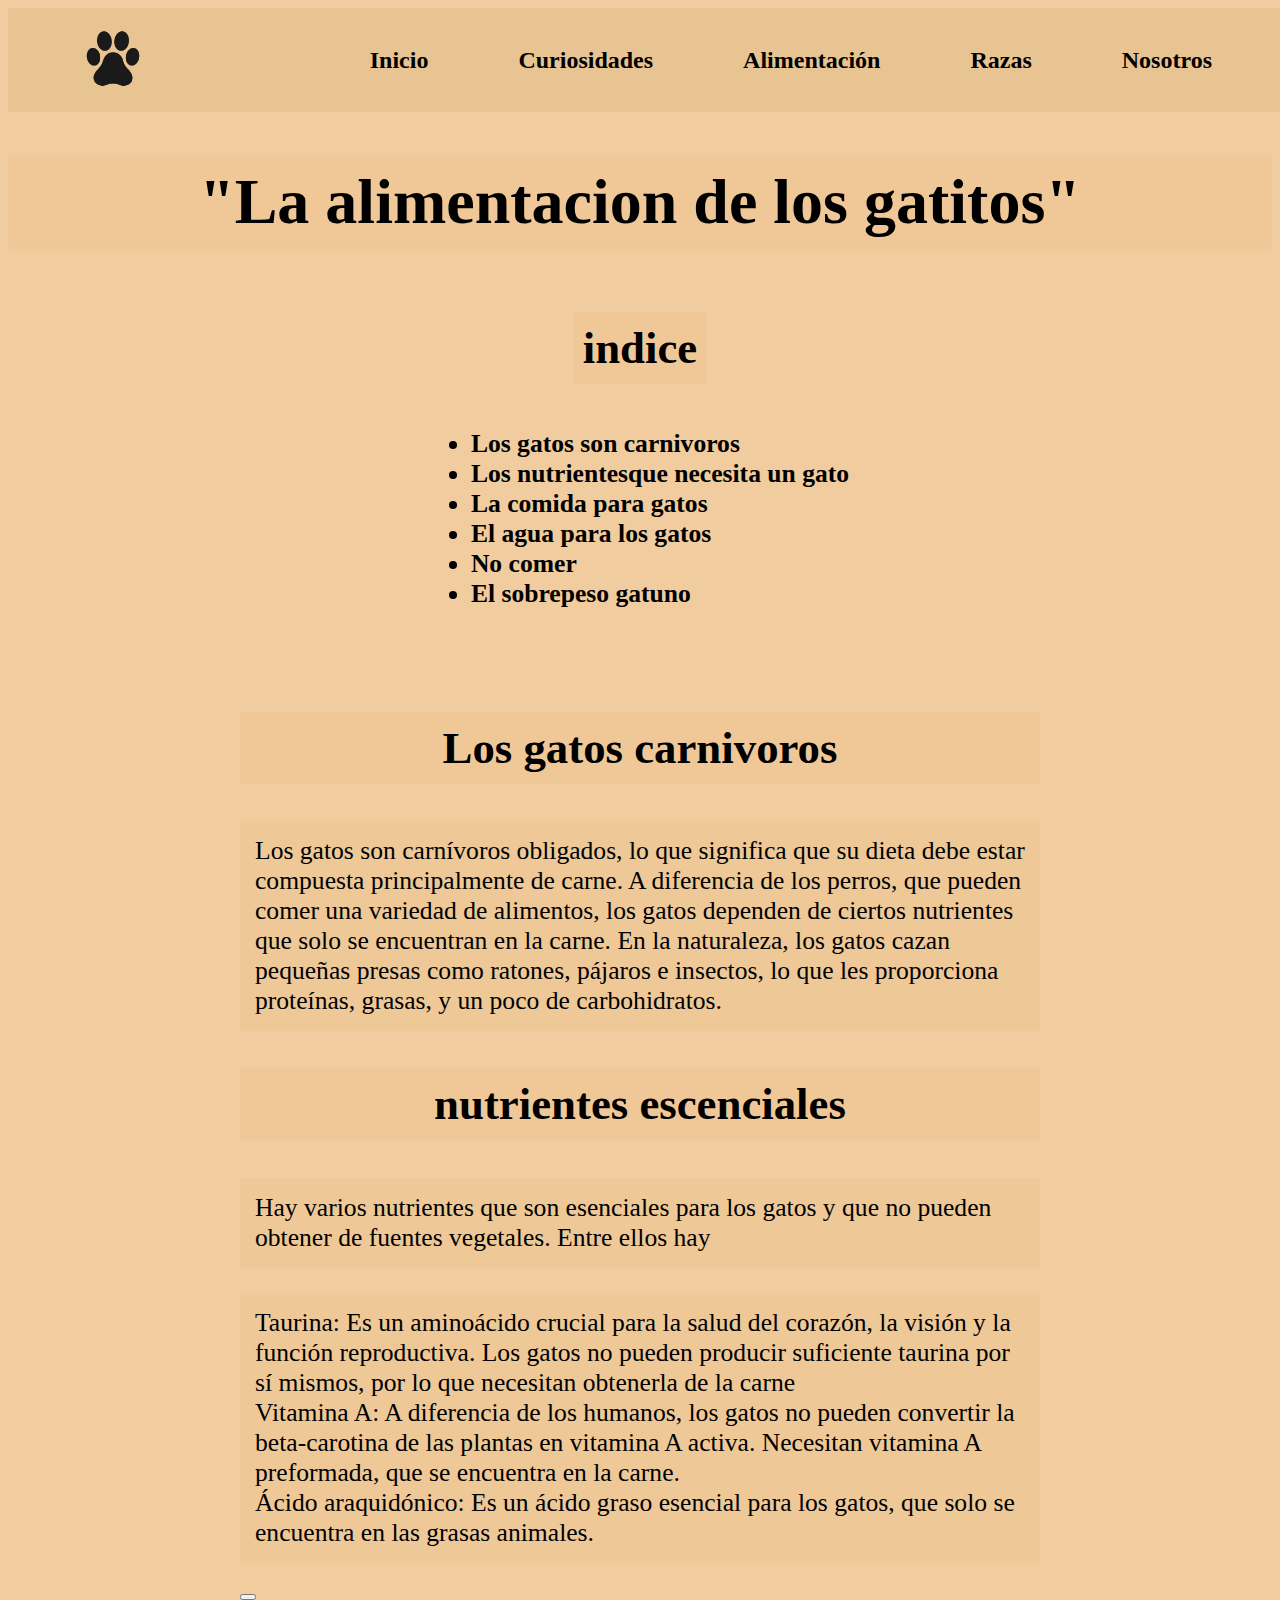
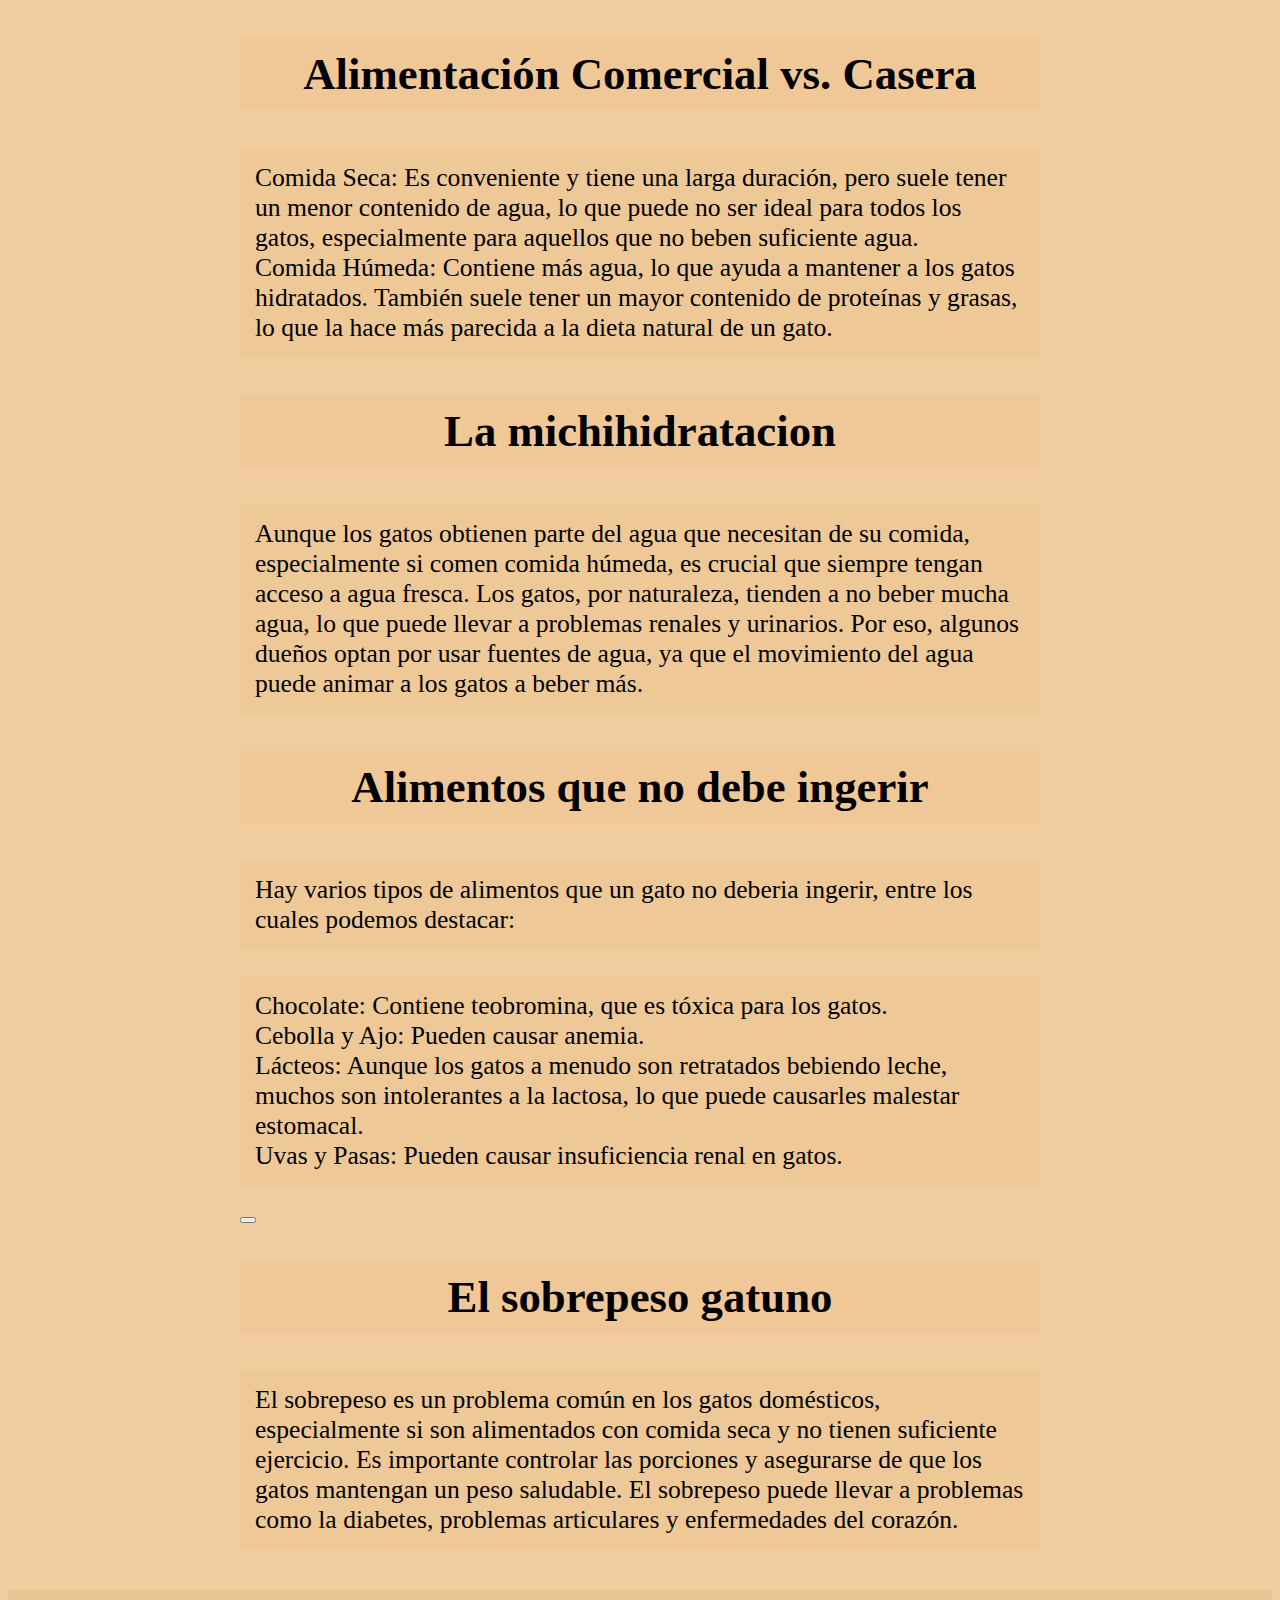
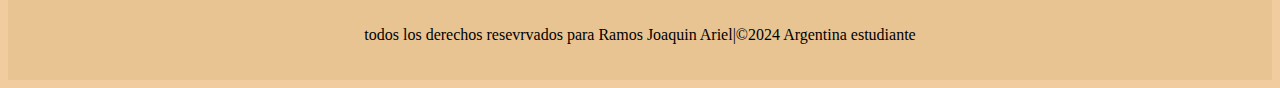
<file: alimentacion.html>
<!DOCTYPE html>
<html lang="en">
<head>
    <meta charset="UTF-8">
    <meta name="viewport" content="width=device-width, initial-scale=1.0">
    <title>Alimentación</title>
    <link rel="stylesheet" href="css/HeadFooter.css">
    <link rel="stylesheet" href="css/index.css">
</head>
<body>
    <header>
        <div>
            <img class="imgn" src="imagenes/logo.png">
        </div> 

        <ul>
            <li><a href="index.html">Inicio</a></li>
            <li><a href="curiosidades.html">Curiosidades</a></li>
            <li><a href="alimentacion.html">Alimentación</a></li>
            <li><a href="razas.html">Razas</a></li>
            <li class="menu">
                <a href="#" id="boton">Nosotros</a>
                <ul class="contenidomenu" id="menuMenu">
                    <li><a href="https://www.instagram.com/juaco_ar_/">instagram</a></li>
                    <li><p>Telefono: +5493476365665</p></li>
                </ul>

            </li>
        </ul>
        </ul>

    </header>

    <h1>"La alimentacion de los gatitos"</h1>

    <div class="indice" >
        <h2>indice</h2>

    <ul>
        <li> <a href="#carnivoros">Los gatos son carnivoros</a></li>
        <li> <a href="#nutrientes"> Los nutrientesque necesita un gato</a></li>
        <li> <a href="#comida"> La comida para gatos</a></li>
        <li> <a href="#agua">El agua para los gatos</a></li>
        <li> <a href="#nocomer">No comer</a></li>
        <li> <a href="#sobrepeso">El sobrepeso gatuno</a></li>
   
    </ul>
    </div>



    <div class="cuerpo">

    <div id="carnivoros">
        <h2>Los gatos carnivoros</h2>
        <p>Los gatos son carnívoros obligados, lo que significa que su dieta debe estar compuesta principalmente de carne. A diferencia de los perros, que pueden comer una variedad de alimentos, los gatos dependen de ciertos nutrientes que solo se encuentran en la carne. En la naturaleza, los gatos cazan pequeñas presas como ratones, pájaros e insectos, lo que les proporciona proteínas, grasas, y un poco de carbohidratos.</p>
    </div>

    <div id="nutrientes">
        <h2>nutrientes escenciales</h2>
        <p>Hay varios nutrientes que son esenciales para los gatos y que no pueden obtener de fuentes vegetales. Entre ellos hay</p>
        <div id="con">
            <p>Taurina: Es un aminoácido crucial para la salud del corazón, la visión y la función reproductiva. Los gatos no pueden producir suficiente taurina por sí mismos, por lo que necesitan obtenerla de la carne<br>
            Vitamina A: A diferencia de los humanos, los gatos no pueden convertir la beta-carotina de las plantas en vitamina A activa. Necesitan vitamina A preformada, que se encuentra en la carne.</br>
            Ácido araquidónico: Es un ácido graso esencial para los gatos, que solo se encuentra en las grasas animales.</p>
        </div>
        <button onclick="muestra_oculta('con') " class="btn btn-primary" form="con"> </button>
    </div>

    
    <div id="comida">
        <h2>Alimentación Comercial vs. Casera</h2>
        <p>Comida Seca: Es conveniente y tiene una larga duración, pero suele tener un menor contenido de agua, lo que puede no ser ideal para todos los gatos, especialmente para aquellos que no beben suficiente agua. <br>
            Comida Húmeda: Contiene más agua, lo que ayuda a mantener a los gatos hidratados. También suele tener un mayor contenido de proteínas y grasas, lo que la hace más parecida a la dieta natural de un gato.</p>
    </div>

    
    <div id="agua">
        <h2>La michihidratacion</h2>
        <p>Aunque los gatos obtienen parte del agua que necesitan de su comida, especialmente si comen comida húmeda, es crucial que siempre tengan acceso a agua fresca. Los gatos, por naturaleza, tienden a no beber mucha agua, lo que puede llevar a problemas renales y urinarios. Por eso, algunos dueños optan por usar fuentes de agua, ya que el movimiento del agua puede animar a los gatos a beber más.</p>
    </div>

    
    <div id="nocomer">
        <h2>Alimentos que no debe ingerir</h2>
        <div id="con2">
  
            <p>Hay varios tipos de alimentos que un gato no deberia ingerir, entre los cuales podemos destacar:</p>
            <p>
                Chocolate: Contiene teobromina, que es tóxica para los gatos.<br>
                Cebolla y Ajo: Pueden causar anemia.<br>
                Lácteos: Aunque los gatos a menudo son retratados bebiendo leche, muchos son intolerantes a la lactosa, lo que puede causarles malestar estomacal.<br>
                Uvas y Pasas: Pueden causar insuficiencia renal en gatos.</p>
        </div>
        <button onclick="muestra_oculta('con2') " class="btn btn-primary" form="con"> </button>
    </div>

    
    <div id="sobrepeso">
        <h2>El sobrepeso gatuno</h2>
        <p>El sobrepeso es un problema común en los gatos domésticos, especialmente si son alimentados con comida seca y no tienen suficiente ejercicio. Es importante controlar las porciones y asegurarse de que los gatos mantengan un peso saludable. El sobrepeso puede llevar a problemas como la diabetes, problemas articulares y enfermedades del corazón.</p>
    </div>

</div>


    <footer>
        <p>todos los derechos resevrvados para Ramos Joaquin Ariel|©2024 Argentina estudiante</p>
    </footer>

    
    <script src="js/alimentacion.js"></script>
    <script src="js/menu.js"></script>
</body>
</html>
</file>
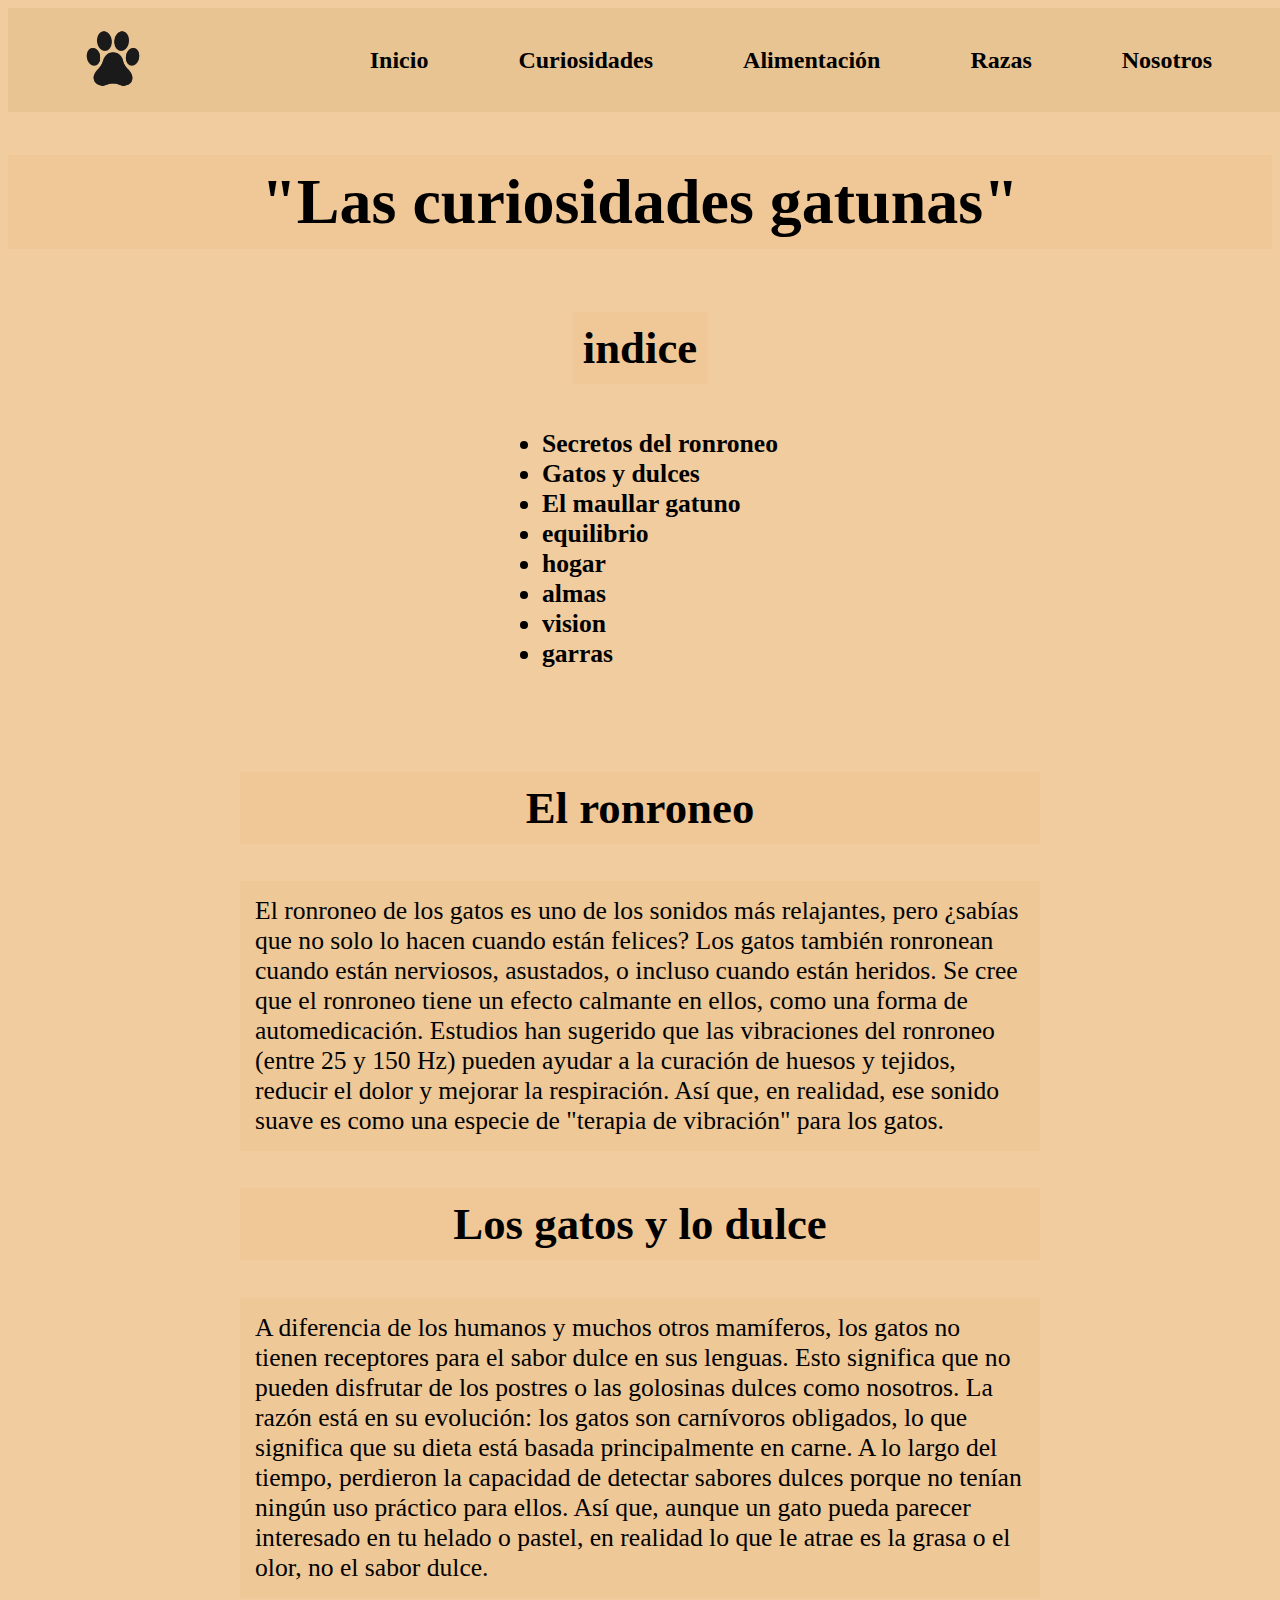
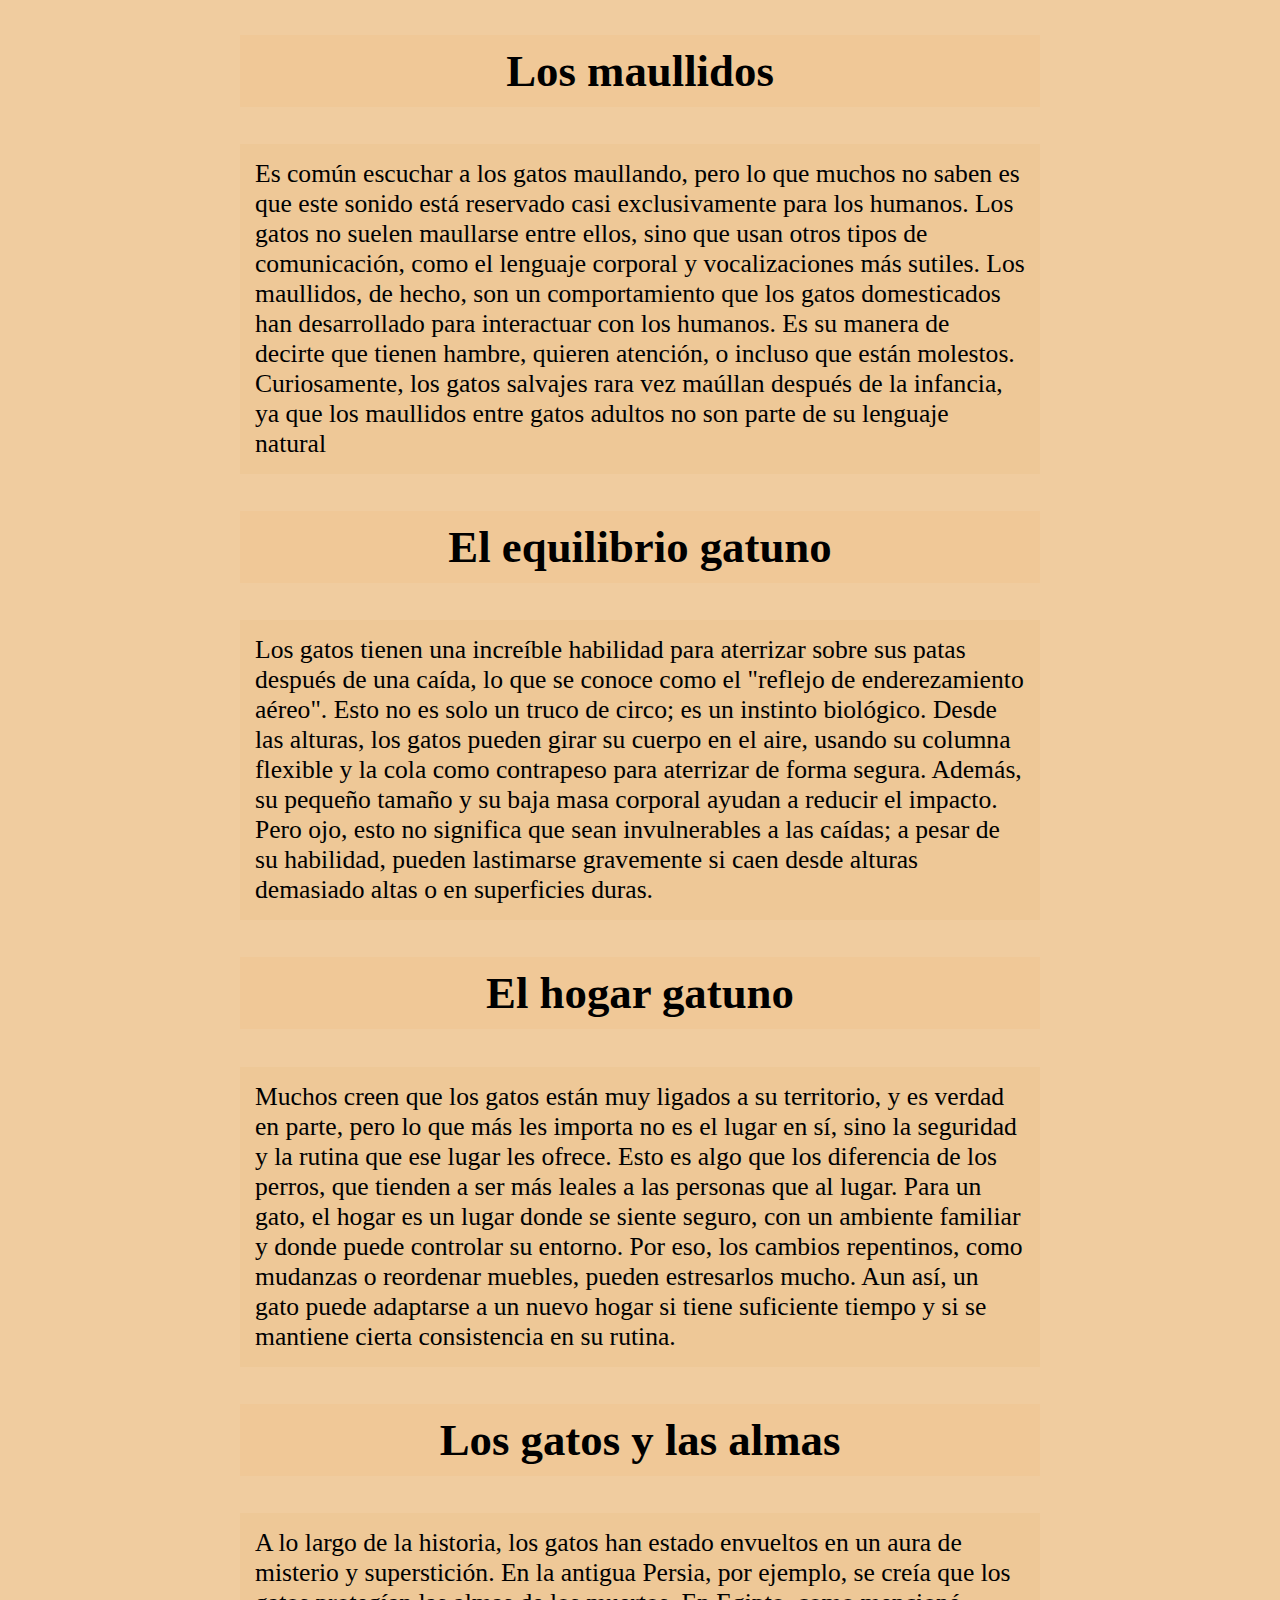
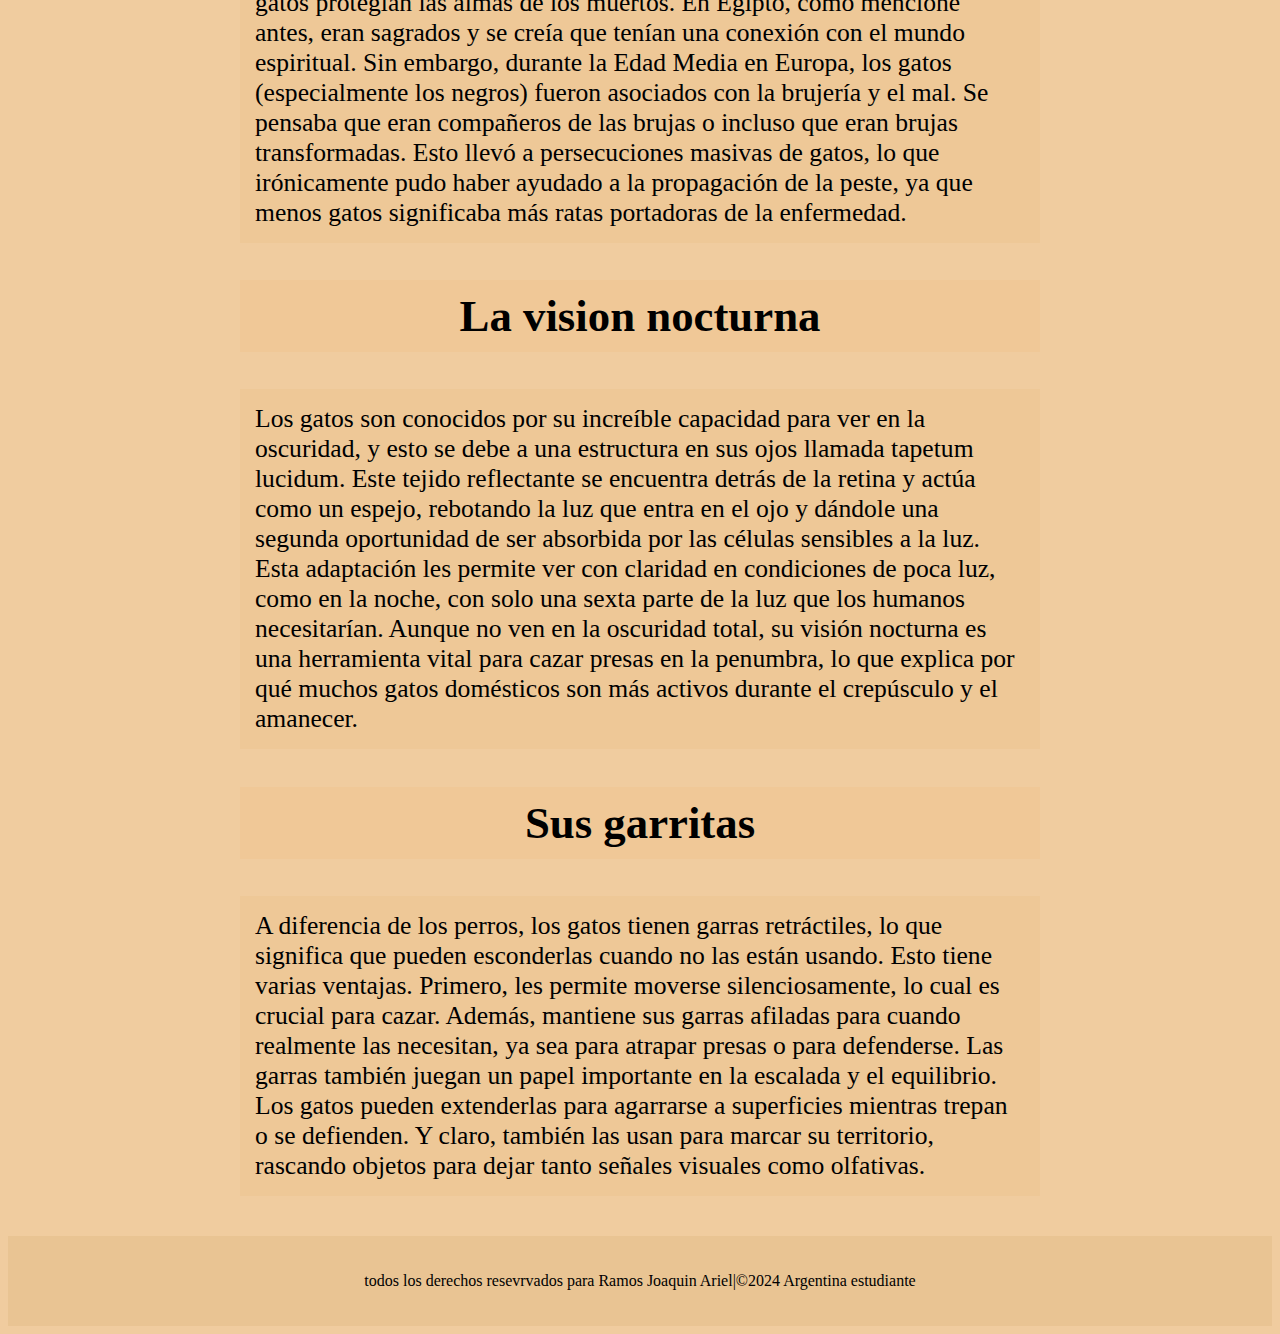
<file: curiosidades.html>
<!DOCTYPE html>
<html lang="en">
<head>
    <meta charset="UTF-8">
    <meta name="viewport" content="width=device-width, initial-scale=1.0">
    <title>curiosidades</title>
    <link rel="stylesheet" href="css/HeadFooter.css">
    <link rel="stylesheet" href="css/index.css">
</head>
<body>
    <header>
        <div>
            <img class="imgn" src="imagenes/logo.png">
        </div> 

        <ul>
            <li><a href="index.html">Inicio</a></li>
            <li><a href="curiosidades.html">Curiosidades</a></li>
            <li><a href="alimentacion.html">Alimentación</a></li>
            <li><a href="razas.html">Razas</a></li>
            <li class="menu">
                <a href="#" id="boton">Nosotros</a>
                <ul class="contenidomenu" id="menuMenu">
                    <li><a href="https://www.instagram.com/juaco_ar_/">instagram</a></li>
                    <li><p>Telefono: +5493476365665</p></li>
                </ul>

            </li>
        </ul>
        </ul>

    </header>

    <h1>"Las curiosidades gatunas"</h1>

    <div class="indice" >
        <h2>indice</h2>

        <ul>
        <li> <a href="#ronroneo">Secretos del ronroneo</a></li>
        <li><a href="#dulce">Gatos y dulces</a></li>
        <li><a href="#maullids">El maullar gatuno</a></li>
        <li><a href="#equilibrio">equilibrio</a></li>
        <li><a href="#hogar">hogar</a></li>
        <li><a href="#almas">almas</a></li>
        <li><a href="#vision">vision</a></li>
        <li><a href="#garras">garras</a></li>
 
    </ul>
    </div>

    <div class="cuerpo">

        <div id="ronroneo">
            <h2>El ronroneo</h2>
            <p>El ronroneo de los gatos es uno de los sonidos más relajantes, pero ¿sabías que no solo lo hacen cuando están felices? Los gatos también ronronean cuando están nerviosos, asustados, o incluso cuando están heridos. Se cree que el ronroneo tiene un efecto calmante en ellos, como una forma de automedicación. Estudios han sugerido que las vibraciones del ronroneo (entre 25 y 150 Hz) pueden ayudar a la curación de huesos y tejidos, reducir el dolor y mejorar la respiración. Así que, en realidad, ese sonido suave es como una especie de "terapia de vibración" para los gatos.</p>
           
        </div>

        <div id="dulce">
            <h2>Los gatos y lo dulce</h2>
           <p>A diferencia de los humanos y muchos otros mamíferos, los gatos no tienen receptores para el sabor dulce en sus lenguas. Esto significa que no pueden disfrutar de los postres o las golosinas dulces como nosotros. La razón está en su evolución: los gatos son carnívoros obligados, lo que significa que su dieta está basada principalmente en carne. A lo largo del tiempo, perdieron la capacidad de detectar sabores dulces porque no tenían ningún uso práctico para ellos. Así que, aunque un gato pueda parecer interesado en tu helado o pastel, en realidad lo que le atrae es la grasa o el olor, no el sabor dulce.</p>

        </div>

        <div id="maullidos">
            <h2>Los maullidos</h2>
           <p>Es común escuchar a los gatos maullando, pero lo que muchos no saben es que este sonido está reservado casi exclusivamente para los humanos. Los gatos no suelen maullarse entre ellos, sino que usan otros tipos de comunicación, como el lenguaje corporal y vocalizaciones más sutiles. Los maullidos, de hecho, son un comportamiento que los gatos domesticados han desarrollado para interactuar con los humanos. Es su manera de decirte que tienen hambre, quieren atención, o incluso que están molestos. Curiosamente, los gatos salvajes rara vez maúllan después de la infancia, ya que los maullidos entre gatos adultos no son parte de su lenguaje natural</p>

        </div>

        <div id="equilibrio">
            <h2>El equilibrio gatuno</h2>
           <p>Los gatos tienen una increíble habilidad para aterrizar sobre sus patas después de una caída, lo que se conoce como el "reflejo de enderezamiento aéreo". Esto no es solo un truco de circo; es un instinto biológico. Desde las alturas, los gatos pueden girar su cuerpo en el aire, usando su columna flexible y la cola como contrapeso para aterrizar de forma segura. Además, su pequeño tamaño y su baja masa corporal ayudan a reducir el impacto. Pero ojo, esto no significa que sean invulnerables a las caídas; a pesar de su habilidad, pueden lastimarse gravemente si caen desde alturas demasiado altas o en superficies duras.</p>

        </div>

        <div id="hogar">
            <h2>El hogar gatuno</h2>
           <p>Muchos creen que los gatos están muy ligados a su territorio, y es verdad en parte, pero lo que más les importa no es el lugar en sí, sino la seguridad y la rutina que ese lugar les ofrece. Esto es algo que los diferencia de los perros, que tienden a ser más leales a las personas que al lugar. Para un gato, el hogar es un lugar donde se siente seguro, con un ambiente familiar y donde puede controlar su entorno. Por eso, los cambios repentinos, como mudanzas o reordenar muebles, pueden estresarlos mucho. Aun así, un gato puede adaptarse a un nuevo hogar si tiene suficiente tiempo y si se mantiene cierta consistencia en su rutina.</p>

        </div>

        <div id="almas">
            <h2>Los gatos y las almas</h2>
           <p>A lo largo de la historia, los gatos han estado envueltos en un aura de misterio y superstición. En la antigua Persia, por ejemplo, se creía que los gatos protegían las almas de los muertos. En Egipto, como mencioné antes, eran sagrados y se creía que tenían una conexión con el mundo espiritual. Sin embargo, durante la Edad Media en Europa, los gatos (especialmente los negros) fueron asociados con la brujería y el mal. Se pensaba que eran compañeros de las brujas o incluso que eran brujas transformadas. Esto llevó a persecuciones masivas de gatos, lo que irónicamente pudo haber ayudado a la propagación de la peste, ya que menos gatos significaba más ratas portadoras de la enfermedad.</p>

        </div>

        <div id="vision">
            <h2>La vision nocturna</h2>
           <p>Los gatos son conocidos por su increíble capacidad para ver en la oscuridad, y esto se debe a una estructura en sus ojos llamada tapetum lucidum. Este tejido reflectante se encuentra detrás de la retina y actúa como un espejo, rebotando la luz que entra en el ojo y dándole una segunda oportunidad de ser absorbida por las células sensibles a la luz. Esta adaptación les permite ver con claridad en condiciones de poca luz, como en la noche, con solo una sexta parte de la luz que los humanos necesitarían. Aunque no ven en la oscuridad total, su visión nocturna es una herramienta vital para cazar presas en la penumbra, lo que explica por qué muchos gatos domésticos son más activos durante el crepúsculo y el amanecer.</p>

        </div>

        <div id="garras">
            <h2>Sus garritas</h2>
           <p>A diferencia de los perros, los gatos tienen garras retráctiles, lo que significa que pueden esconderlas cuando no las están usando. Esto tiene varias ventajas. Primero, les permite moverse silenciosamente, lo cual es crucial para cazar. Además, mantiene sus garras afiladas para cuando realmente las necesitan, ya sea para atrapar presas o para defenderse. Las garras también juegan un papel importante en la escalada y el equilibrio. Los gatos pueden extenderlas para agarrarse a superficies mientras trepan o se defienden. Y claro, también las usan para marcar su territorio, rascando objetos para dejar tanto señales visuales como olfativas.</p>

        </div>

      

        

    </div>



    <footer>
        <p>todos los derechos resevrvados para Ramos Joaquin Ariel|©2024 Argentina estudiante</p>
    </footer>

    <script src="js/menu.js"></script>
</body>
</html>
</file>
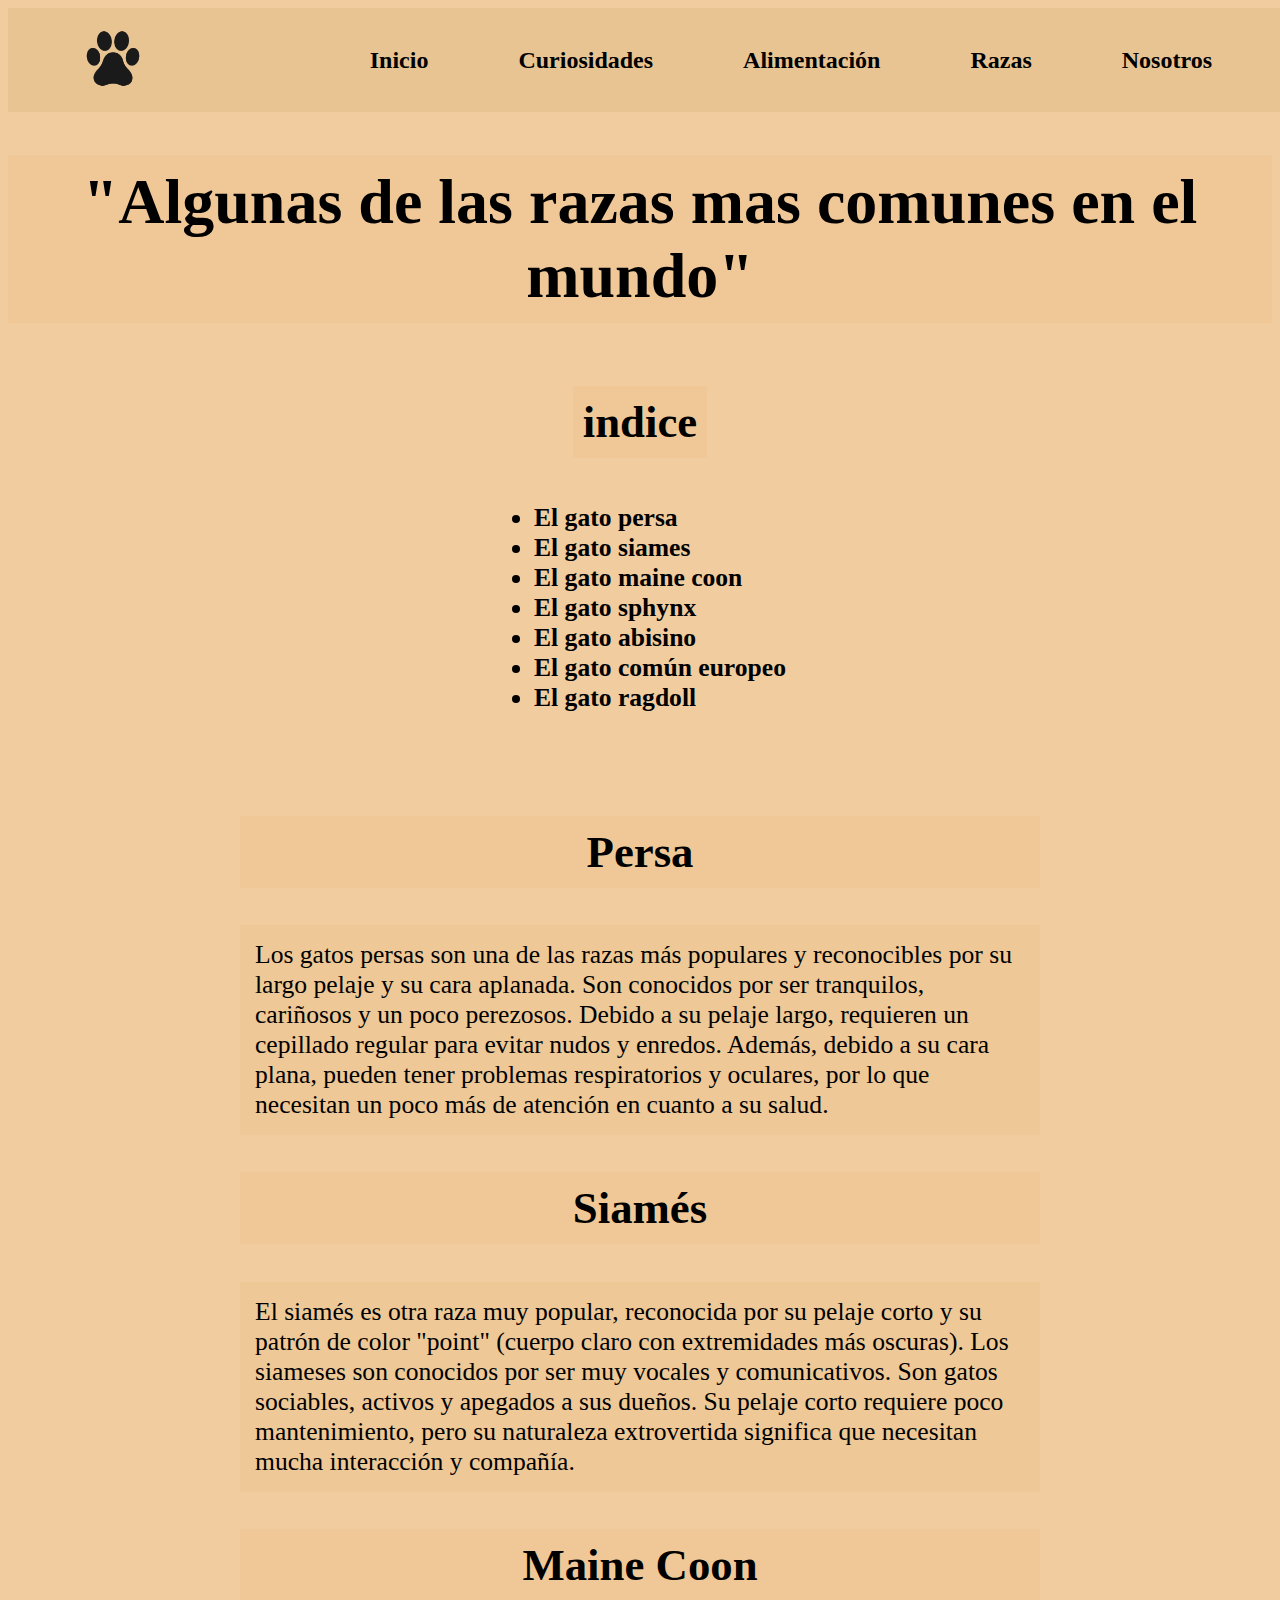
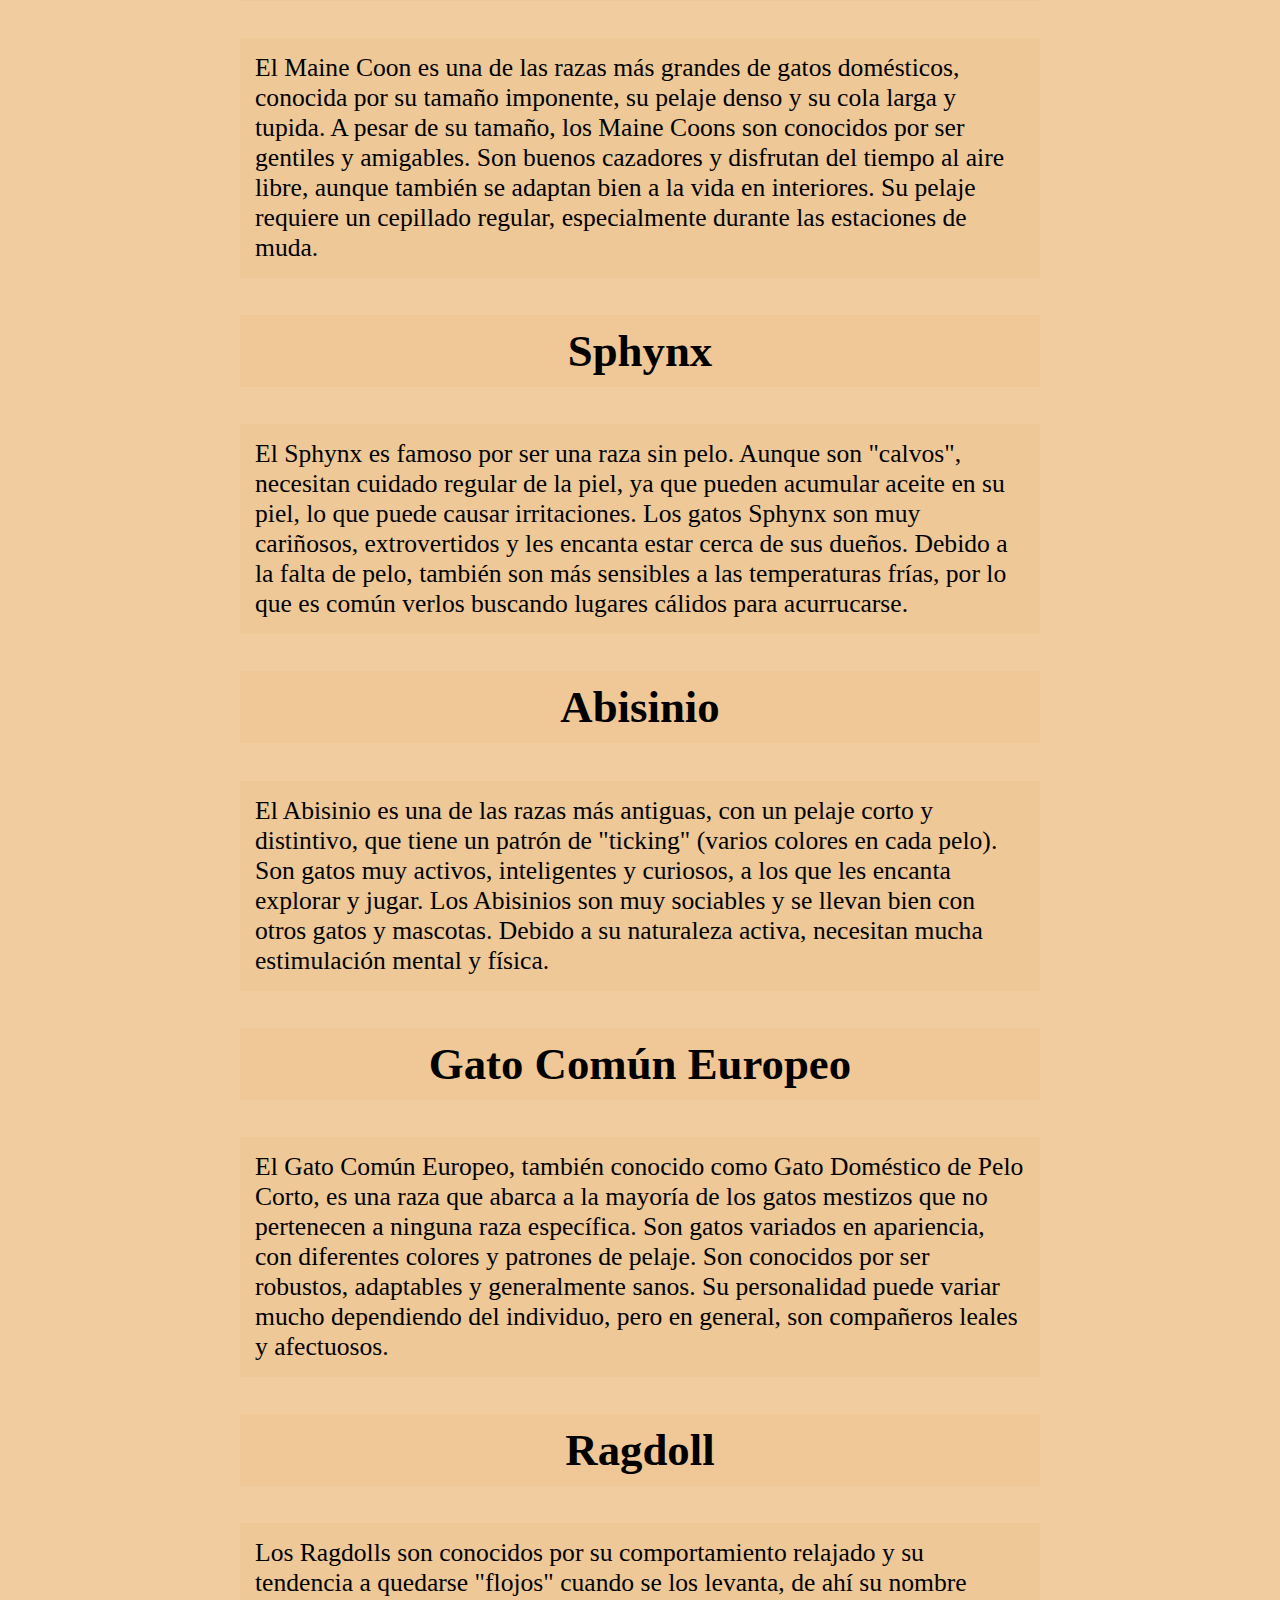
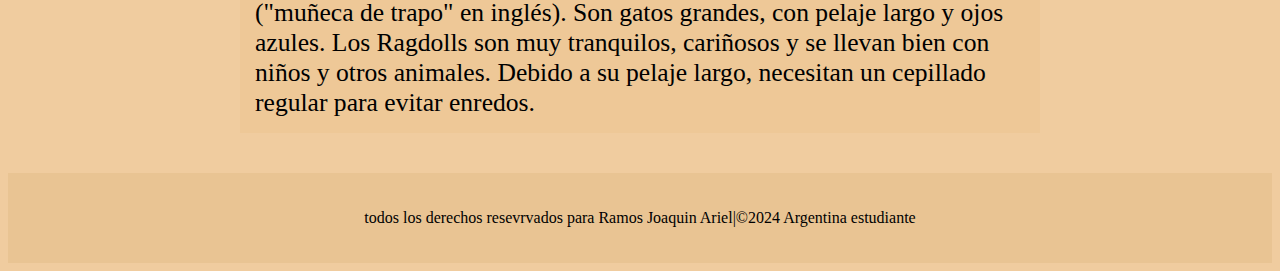
<file: razas.html>
<!DOCTYPE html>
<html lang="en">
<head>
    <meta charset="UTF-8">
    <meta name="viewport" content="width=device-width, initial-scale=1.0">
    <title>razas</title>
    <link rel="stylesheet" href="css/HeadFooter.css">
    <link rel="stylesheet" href="css/index.css">
</head>
<body>
    <header>
        <div>
            <img class="imgn" src="imagenes/logo.png">
        </div> 

        <ul>
            <li><a href="index.html">Inicio</a></li>
            <li><a href="curiosidades.html">Curiosidades</a></li>
            <li><a href="alimentacion.html">Alimentación</a></li>
            <li><a href="razas.html">Razas</a></li>
            <li class="menu">
                <a href="#" id="boton">Nosotros</a>
                <ul class="contenidomenu" id="menuMenu">
                    <li><a href="https://www.instagram.com/juaco_ar_/">instagram</a></li>
                    <li><p>Telefono: +5493476365665</p></li>
                </ul>

            </li>
        </ul>
        </ul>

    </header>


    <h1>"Algunas de las razas mas comunes en el mundo"</h1>

    <div class="indice" >
        <h2>indice</h2>
    <ul>
        <li><a href="#persa">El gato persa</a></li>
        <li><a href="#siames">El gato siames</a></li>
        <li><a href="#maine coon">El gato maine coon</a></li>
        <li><a href="#Sphynx">El gato sphynx</a></li>
        <li><a href="#Abisinio">El gato abisino</a></li>
        <li><a href="#Común Europeo">El gato común europeo</a></li>
        <li><a href="#Ragdoll">El gato ragdoll</a></li>
    </ul>
    </div>

    <div class="cuerpo">
        <div id="persa">
            <h2>Persa</h2>
            <p>Los gatos persas son una de las razas más populares y reconocibles por su largo pelaje y su cara aplanada. Son conocidos por ser tranquilos, cariñosos y un poco perezosos. Debido a su pelaje largo, requieren un cepillado regular para evitar nudos y enredos. Además, debido a su cara plana, pueden tener problemas respiratorios y oculares, por lo que necesitan un poco más de atención en cuanto a su salud.</p>
         </div>

         <div id="siames">
            <h2>Siamés</h2>
            <p>El siamés es otra raza muy popular, reconocida por su pelaje corto y su patrón de color "point" (cuerpo claro con extremidades más oscuras). Los siameses son conocidos por ser muy vocales y comunicativos. Son gatos sociables, activos y apegados a sus dueños. Su pelaje corto requiere poco mantenimiento, pero su naturaleza extrovertida significa que necesitan mucha interacción y compañía.</p>
         </div>

         <div id="maine coon">
            <h2>Maine Coon</h2>
            <p>El Maine Coon es una de las razas más grandes de gatos domésticos, conocida por su tamaño imponente, su pelaje denso y su cola larga y tupida. A pesar de su tamaño, los Maine Coons son conocidos por ser gentiles y amigables. Son buenos cazadores y disfrutan del tiempo al aire libre, aunque también se adaptan bien a la vida en interiores. Su pelaje requiere un cepillado regular, especialmente durante las estaciones de muda.</p>
         </div>

         <div id="Sphynx">
            <h2>Sphynx</h2>
            <p>El Sphynx es famoso por ser una raza sin pelo. Aunque son "calvos", necesitan cuidado regular de la piel, ya que pueden acumular aceite en su piel, lo que puede causar irritaciones. Los gatos Sphynx son muy cariñosos, extrovertidos y les encanta estar cerca de sus dueños. Debido a la falta de pelo, también son más sensibles a las temperaturas frías, por lo que es común verlos buscando lugares cálidos para acurrucarse.</p>
         </div>

         <div id="Abisinio">
            <h2>Abisinio</h2>
            <p>El Abisinio es una de las razas más antiguas, con un pelaje corto y distintivo, que tiene un patrón de "ticking" (varios colores en cada pelo). Son gatos muy activos, inteligentes y curiosos, a los que les encanta explorar y jugar. Los Abisinios son muy sociables y se llevan bien con otros gatos y mascotas. Debido a su naturaleza activa, necesitan mucha estimulación mental y física.</p>
         </div>

         
         <div id="Común Europeo">
            <h2>Gato Común Europeo</h2>
            <p>El Gato Común Europeo, también conocido como Gato Doméstico de Pelo Corto, es una raza que abarca a la mayoría de los gatos mestizos que no pertenecen a ninguna raza específica. Son gatos variados en apariencia, con diferentes colores y patrones de pelaje. Son conocidos por ser robustos, adaptables y generalmente sanos. Su personalidad puede variar mucho dependiendo del individuo, pero en general, son compañeros leales y afectuosos.</p>
         </div>

         
         <div id="Ragdoll">
            <h2>Ragdoll</h2>
            <p>Los Ragdolls son conocidos por su comportamiento relajado y su tendencia a quedarse "flojos" cuando se los levanta, de ahí su nombre ("muñeca de trapo" en inglés). Son gatos grandes, con pelaje largo y ojos azules. Los Ragdolls son muy tranquilos, cariñosos y se llevan bien con niños y otros animales. Debido a su pelaje largo, necesitan un cepillado regular para evitar enredos.</p>
         </div>
  





    </div>
    <footer>
        <p>todos los derechos resevrvados para Ramos Joaquin Ariel|©2024 Argentina estudiante</p>
    </footer>

    <script src="js/menu.js"></script>
</body>
</html>
</file>
<file: css/HeadFooter.css>
header{
    background-color: rgb(233, 196, 147);
    display: flex;
    justify-content: space-between;
    width: 100%;
    align-items: center;
    position: relative;


}

header ul{
    list-style: none;
    display: flex;
    flex-direction: row;
    margin: 0; 
    padding: 0;
}

header ul li {
    
    margin: 30px;
    font-family: 'Times New Roman', Times, serif;
    font-size: 22px;
    padding-right: 60px;
    position: relative;
}

.imgn{
    padding-left: 50px;
    width: 100px;
    border-radius: 100%;

}

a{
    text-decoration: none;
    color: black;
    font-weight: bold;
}

.contenidomenu{
    display: none;
    position: absolute;
    background-color: antiquewhite;
    min-width: 160px;
    z-index: 1; /*el menu lo deja arriba de to*/
    padding: 10px;
    top: 100%
    
}

.contenidomenu li{
    padding: 12p 16px;
}

.contenidomenu li a{
    color: black;
}

.contenidomenu li a:hover{
    background-color: beige;
}

.mostrar {
    display: block;
}

footer{
    display: flex;
    justify-content: center;
    
}
</file>
<file: css/index.css>
body {
    background-color: rgb(240, 204, 159);
}

.container {
    max-width: 1000px;
    margin: 0 auto;
    overflow: hidden;
    padding: 0 15px;
}

h1 {
    font-size: 5vw; /* Escala con el tamaño de la ventana */
    font-family: 'Times New Roman', Times, serif;
    text-align: center;
    background-color: rgb(240, 200, 151);
    padding: 10px;
}

.indice {
    font-size: 2vw;
    font-family: 'Times New Roman', Times, serif;
    display: flex;
    flex-direction: column;
    align-items: center;
    justify-content: center;
    margin: 20px 0;
}

.indice h2 {
    font-size: 3.5vw;
    font-family: 'Times New Roman', Times, serif;
    margin: 20px 0;
    background-color: rgb(240, 200, 151);
    padding: 10px;
}

.cuerpo {
    max-width: 800px;
    margin: 0 auto;
    padding: 20px;
    font-size: 1rem;
}

.cuerpo p {
    font-size: 2vw;
    font-family: 'Times New Roman', Times, serif;
    background-color: rgb(238, 200, 151);
    padding: 15px;
    margin-bottom: 20px;
}

.cuerpo h2 {
    font-size: 3.5vw;
    font-family: 'Times New Roman', Times, serif;
    text-align: center;
    background-color: rgb(240, 200, 151);
    padding: 10px;
}

header {
    background-color: rgb(233, 196, 147);
    display: flex;
    justify-content: space-between;
    align-items: center;
    padding: 10px 15px;
    flex-wrap: wrap;
}

header ul {
    list-style: none;
    display: flex;
    flex-direction: row;
    margin: 0;
    padding: 0, 10%, 0 ,10%;
}

header ul li {
    margin: 10px 15px;
    font-family: 'Times New Roman', Times, serif;
    font-size: 1.5rem; /* Un poco más grande */
    position: relative;
}

.imgn {
    width: 80px;
    border-radius: 50%;
}

a {
    text-decoration: none;
    color: black;
    font-weight: bold;
}

.contenidomenu {
    display: none;
    position: absolute;
    background-color: antiquewhite;
    min-width: 16%;
    z-index: 1;
    padding: 10px;
    top: 100%;
}

.contenidomenu li {
    padding: 12px 16px;
}

.contenidomenu li a:hover {
    background-color: beige;
}

.mostrar {
    display: block;
}

footer {
    display: flex;
    justify-content: center;
    padding: 20px;
    background-color: rgb(233, 196, 147);
    font-size: 1rem;
}

/* Media Queries */
@media (max-width: 768px) {
    h1 {
        font-size: 2.5rem; /* Un tamaño mínimo para pantallas medianas */
    }

    .indice h2, .cuerpo h2 {
        font-size: 2rem;
    }

    .cuerpo p {
        font-size: 1.5rem;
    }

    header ul {
        flex-direction: column;
        align-items: center;
    }

    header ul li {
        margin: 5px 0;
        font-size: 1.1rem; /* Un poco más grande en pantallas pequeñas */
    }
}

@media (max-width: 576px) {
    .imgn {
        width: 60px;
    }

    h1 {
        font-size: 2rem;
    }

    .indice h2, .cuerpo h2 {
        font-size: 1.75rem;
    }

    .cuerpo p {
        font-size: 1.25rem; /* Tamaño mínimo para párrafos en móviles */
    }
}
</file>
